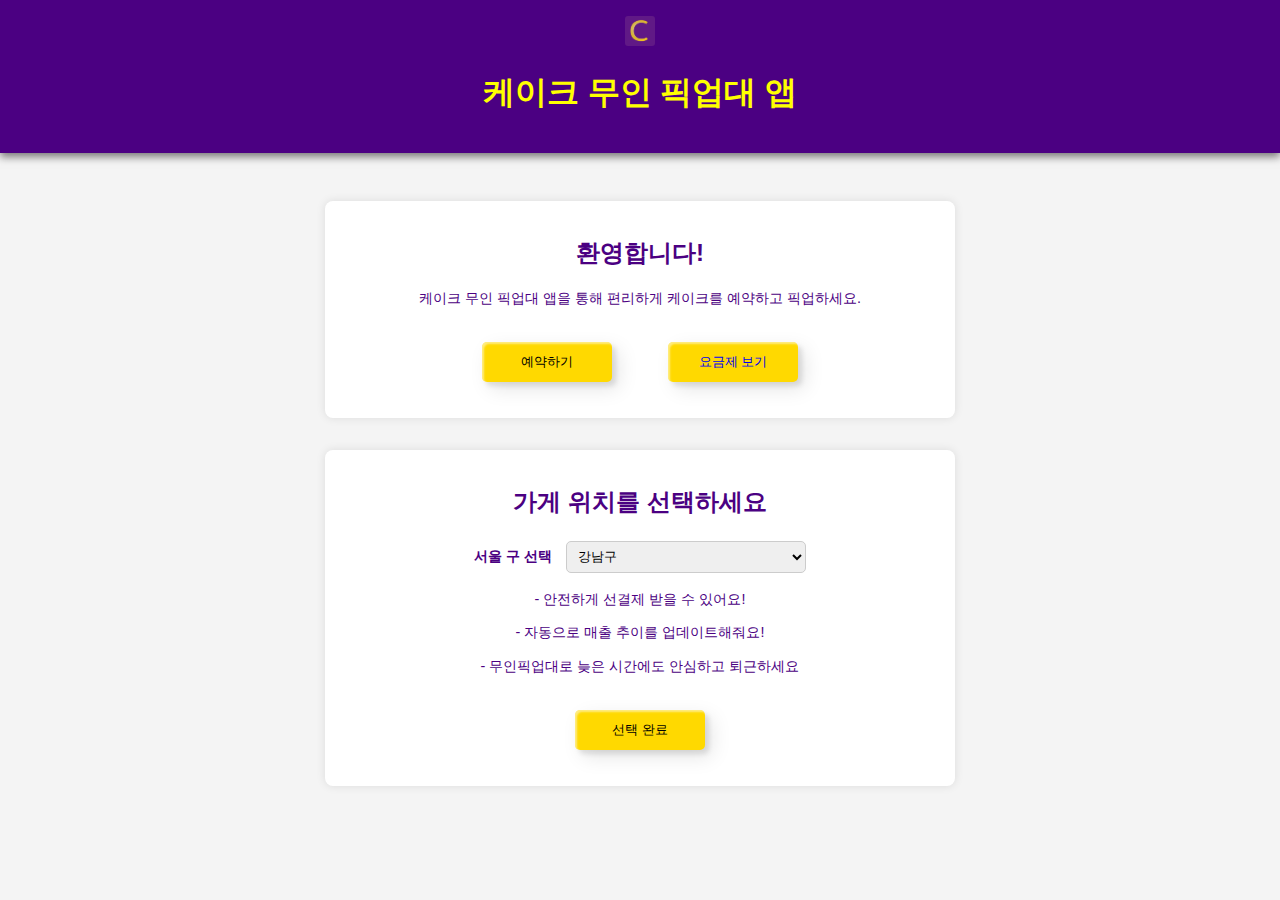
<file: index.html>
<!DOCTYPE html>
<html lang="ko">
    <head>
        <meta charset="UTF-8" />
        <meta name="viewport" content="width=device-width, initial-scale=1.0" />
        <title>케이크 무인 픽업대 앱</title>
        <link rel="stylesheet" href="producer_styles.css" />
    </head>
    <body>
        <header>
            <img src="CakeDay_logo.png" alt="logo" class="logo" />
            <h1>케이크 무인 픽업대 앱</h1>
        </header>
        <main>
            <section id="intro">
                <h2>환영합니다!</h2>
                <p class="subtext">케이크 무인 픽업대 앱을 통해 편리하게 케이크를 예약하고 픽업하세요.</p>
                <div class="button-container">
                    <button id="reservationButton" class="custom-btn btn-16">예약하기</button>
                    <button class="custom-btn btn-16">
                        <a href="pricing.html" style="text-decoration: none">요금제 보기 </a>
                    </button>
                </div>
            </section>
            <section id="locationSelection">
                <h2>가게 위치를 선택하세요</h2>
                <label for="subRegion">서울 구 선택</label>
                <select id="subRegion" style="margin-left: 10px">
                    <option value="gangnam">강남구</option>
                    <option value="songpa">송파구</option>
                    <option value="seocho">서초구</option>
                    <option value="seongdong">성동구</option>
                    <option value="gangseo">강서구</option>
                    <!-- Add more districts as needed -->
                </select>
                <div id="proPlanDescription">
                    <p>- 안전하게 선결제 받을 수 있어요!</p>
                    <p>- 자동으로 매출 추이를 업데이트해줘요!</p>
                    <p>- 무인픽업대로 늦은 시간에도 안심하고 퇴근하세요</p>
                </div>
                <button id="confirmRegion" class="custom-btn btn-16">선택 완료</button>
            </section>
            <section id="details" style="display: none">
                <h2>서비스 이용 시 주의사항</h2>
                <ul class="subtext">
                    <li>케이크 픽업 시 예약 시간 준수</li>
                    <li>픽업 시간을 지키지 않을 경우 추가 요금 부과</li>
                    <li>케이크 보관 사물함 사용 시 보증금 지불</li>
                    <li>노쇼 방지를 위해 예약 취소는 최소 24시간 전에 요청</li>
                    <li>무인 픽업대는 예약한 고객만 이용 가능</li>
                </ul>
            </section>
        </main>

        <div id="popup" class="popup">
            <div class="popup-content">
                <p>지도를 사용하기 위해 개인정보 및 쿠키 동의가 필요합니다.</p>
                <button id="agreeButton" class="popup-button">동의</button>
                <button id="disagreeButton" class="popup-button">동의하지 않음</button>
            </div>
        </div>
        <script>
            document.getElementById('showPopup').onclick = function () {
                document.getElementById('popup').style.display = 'flex';
            };
            document.getElementById('agreeButton').onclick = function () {
                document.getElementById('popup').style.display = 'none';
                alert('동의하셨습니다.');
            };
            document.getElementById('disagreeButton').onclick = function () {
                document.getElementById('popup').style.display = 'none';
                alert('동의하지 않으셨습니다.');
            };
        </script>

        <script src="app.js"></script>
    </body>
</html>
</file>
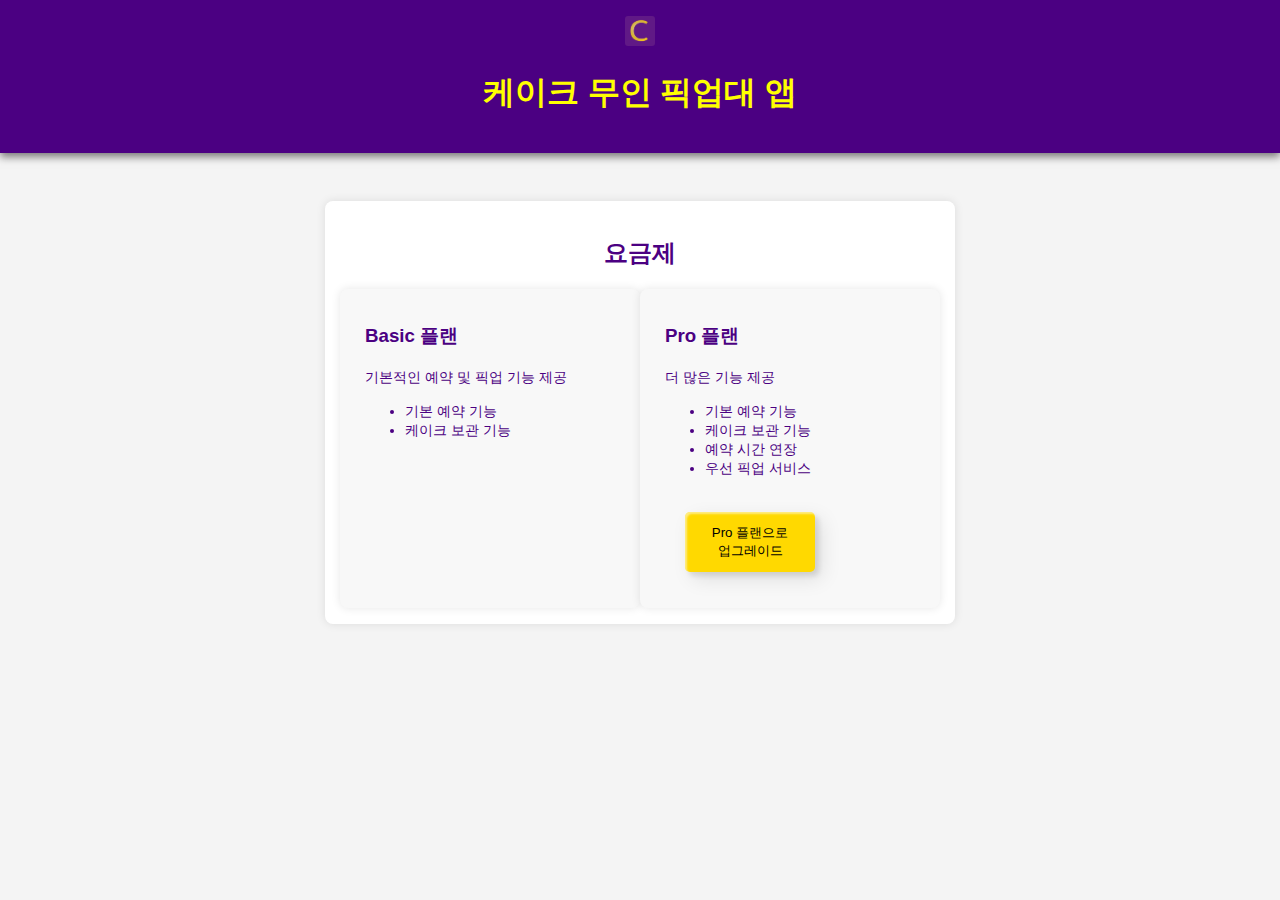
<file: pricing.html>
<!DOCTYPE html>
<html lang="ko">
    <head>
        <meta charset="UTF-8" />
        <meta name="viewport" content="width=device-width, initial-scale=1.0" />
        <title>요금제 - 케이크 무인 픽업대 앱</title>
        <link rel="stylesheet" href="producer_styles.css" />
    </head>
    <body>
        <header>
            <img src="CakeDay_logo.png" alt="logo" class="logo" />
            <h1>케이크 무인 픽업대 앱</h1>
        </header>
        <main>
            <section id="pricing">
                <h2>요금제</h2>
                <div class="plan-container">
                    <div class="plan">
                        <h3>Basic 플랜</h3>
                        <p>기본적인 예약 및 픽업 기능 제공</p>
                        <ul>
                            <li>기본 예약 기능</li>
                            <li>케이크 보관 기능</li>
                        </ul>
                    </div>
                    <div class="plan">
                        <h3>Pro 플랜</h3>
                        <p>더 많은 기능 제공</p>
                        <ul>
                            <li>기본 예약 기능</li>
                            <li>케이크 보관 기능</li>
                            <li>예약 시간 연장</li>
                            <li>우선 픽업 서비스</li>
                        </ul>
                        <button id="upgradeButton" class="custom-btn btn-16" style="height: 60px">
                            Pro 플랜으로 업그레이드
                        </button>
                    </div>
                </div>
            </section>
        </main>
        <script src="app.js"></script>
    </body>
</html>
</file>
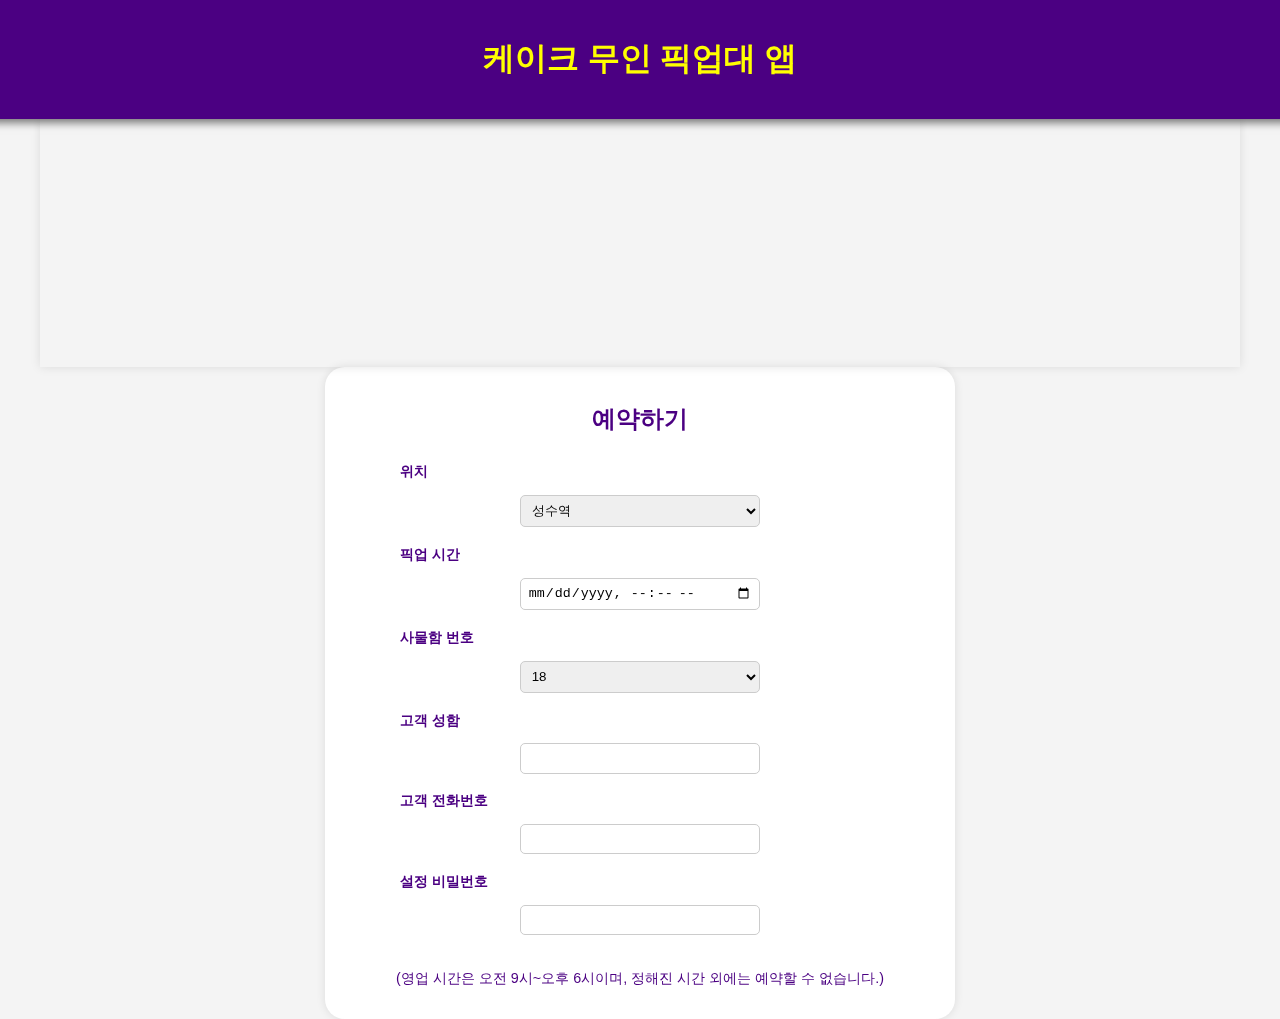
<file: reservation.html>
<!DOCTYPE html>
<html lang="ko">
    <head>
        <meta charset="UTF-8" />
        <meta name="viewport" content="width=device-width, initial-scale=1.0" />
        <title>예약하기 - 케이크 무인 픽업대 앱</title>
        <script
            type="text/javascript"
            src="https://oapi.map.naver.com/openapi/v3/maps.js?ncpClientId=x9fpw4u3bn"
        ></script>
        <link rel="stylesheet" href="producer_styles.css" />
    </head>
    <body style="padding: 0">
        <header>
            <h1>케이크 무인 픽업대 앱</h1>
        </header>
        <main style="padding: 0; margin: 0">
            <div id="reservation-container" class="column">
                    <!-- <h2>실시간 지도</h2> -->
                    <div id="mapContainer">
                        <div id="map" style="width: 100%; height: 500px"></div>

                        <script>
                            var mapOptions = {
                                center: new naver.maps.LatLng(37.3595704, 127.105399),
                                zoom: 10,
                            };

                            var map = new naver.maps.Map('map', mapOptions);
                        </script>
                    </div>
                </section>
                <section id="reservation" style="margin: 0; border-radius: 20px">
                    <h2>예약하기</h2>
                    <form id="reservationForm">
                        <label for="location">위치</label>
                        <select id="location" name="location">
                            <option value="seongsu">성수역</option>
                            <option value="tukseom">뚝섬역</option>
                            <option value="seoulforest">서울숲역</option>
                        </select>

                        <label for="time">픽업 시간</label>
                        <input type="datetime-local" id="time" name="time" min="09:00" max="18:00" />

                        <label for="locker">사물함 번호</label>
                        <select id="locker" name="locker">
                            <option value="18">18</option>
                            <option value="21">21</option>
                            <option value="29">29</option>
                        </select>

                        <label for="customerName">고객 성함</label>
                        <input type="text" id="customerName" name="customerName" />

                        <label for="customerPhone">고객 전화번호</label>
                        <input type="tel" id="customerPhone" name="customerPhone" />

                        <label for="customerPassword">설정 비밀번호</label>
                        <input type="password" id="customerPassword" name="customerPassword" />
                        <button type="submit" class="custom-btn btn-16">예약하기</button>
                    </form>
                    <p>(영업 시간은 오전 9시~오후 6시이며, 정해진 시간 외에는 예약할 수 없습니다.)</p>
                </section>
            </div>
        </main>
        <script src="app.js"></script>
    </body>
</html>
</file>
<file: producer_styles.css>
/* producer_styles.css */
body {
    font-family: Arial, sans-serif;
    margin: 0;
    padding: 0;
    background-color: #f4f4f4; /* 밝은 배경색 */
    color: #333; /* 다크 텍스트 */
    padding-left: 15px; /* 좌우 여백 추가 */
    padding-right: 15px; /* 좌우 여백 추가 */
    -webkit-overflow-scrolling: touch;
}

body,
html {
    overflow: auto;
}

header {
    background-color: #4b0082; /* 어두운 보라색 */
    color: yellow; /* 노란색 텍스트 */
    padding: 1em 0;
    position: relative;
    text-align: center;
    margin-left: -15px; /* 좌우 여백 초기화 */
    margin-right: -15px; /* 좌우 여백 초기화 */
    box-shadow: 0 4px 8px rgba(0, 0, 0, 0.5); /* 그림자 추가 */
    z-index: 1000;
}

main {
    padding: 2em;
    display: flex;
    flex-direction: column;
    align-items: center;
    margin-left: -15px; /* 좌우 여백 초기화 */
    margin-right: -15px; /* 좌우 여백 초기화 */
}

section {
    background-color: #fff; /* 흰색 배경 */
    color: #4b0082; /* 어두운 보라색 텍스트 */
    padding: 1em;
    margin: 1em 0;
    border-radius: 8px;
    box-shadow: 0 0 10px rgba(0, 0, 0, 0.1);
    width: 100%;
    max-width: 600px;
    text-align: center;
    padding-left: 15px; /* 좌우 여백 추가 */
    padding-right: 15px; /* 좌우 여백 추가 */
}

h2 {
    color: #4b0082; /* 어두운 보라색 */
    text-align: center;
}

p,
ul,
label {
    font-size: 0.9em; /* 부연설명 폰트 크기 조정 */
}

form {
    display: flex;
    flex-direction: column;
    align-items: center;
    gap: 0.5em; /* 각 항목 사이의 간격 추가 */
    overflow-y: auto; /* 스크롤 가능 */
    max-height: 500px; /* 최대 높이 설정 */
}

label {
    margin: 0.5em 0 0.2em;
    color: #4b0082; /* 어두운 보라색 */
    font-weight: bold; /* 굵은 글씨 */
    text-align: left; /* 좌측 정렬 */
    width: 80%; /* 전체 너비 사용 */
}

input,
select,
button {
    padding: 0.5em;
    margin: 0.2em 0;
    border-radius: 5px;
    border: 1px solid #ccc;
    width: 40%; /* 선택 영역과 버튼의 너비 통일 */
    box-sizing: border-box; /* 여백을 고려한 박스 크기 설정 */
}

button {
    background-color: #ffd900; /* 노란색 */
    color: #4b0082; /* 어두운 보라색 텍스트 */
    border: none;
    cursor: pointer;
}

button:hover {
    background-color: #ffd700; /* 약간 어두운 노란색 */
}

.button {
    display: inline-block;
    padding: 0.5em 1em;
    margin: 0.5em;
    border-radius: 4px;
    background-color: #ffd900; /* 노란색 */
    color: #4b0082; /* 어두운 보라색 텍스트 */
    text-decoration: none;
    width: auto; /* 버튼 사이즈 고정 해제 */
    font-size: 1em; /* 버튼 글씨 크기 동일하게 */
}

.button:hover {
    background-color: #ffd700; /* 약간 어두운 노란색 */
}

.button-container {
    display: flex;
    justify-content: center;
    gap: 1em;
}

#details {
    text-align: left; /* 좌측 정렬 */
    padding-left: 2em; /* 좌측 여백 */
}

#reservation-container {
    display: flex;
    justify-content: space-between;
    width: 100%;
    max-width: 1200px;

    height: 100vh;
}

#mapContainer {
    width: 100%;
    height: 100%;
    overflow: hidden;
    /* border-radius: 50%; */
    position: relative;
    box-shadow: 0 0 10px rgba(0, 0, 0, 0.1);
    margin: 0 auto; /* 가운데 정렬 */
    z-index: 1;
}

#mapContainer::after {
    content: '';
    position: absolute;
    top: 0;
    left: 0;
    width: 100%;
    height: 100%;
    z-index: 1;
}

#mapImage {
    width: 100%;
    height: auto;
    display: block;
    z-index: 1;
}

.popup {
    display: none;
    position: fixed;
    width: 100%; /* 화면 전체 너비를 사용 */
    height: 100%; /* 화면 전체 높이를 사용 */
    top: 50%; /* 화면의 상단에서 50% 위치에 배치 */
    left: 50%; /* 화면의 왼쪽에서 50% 위치에 배치 */
    width: 100%;
    transform: translate(-50%, -50%); /* 모달의 중앙이 화면의 중앙에 오도록 조정 */
    width: 80%; /* 화면의 80% 크기만큼 너비를 설정, 필요에 따라 조정 가능 */
    max-width: 600px; /* 최대 너비 제한 */
    background: rgba(0, 0, 0, 0.12);
    justify-content: center;
    align-items: center;
    z-index: 1000; /* 모달이 다른 요소 위에 표시되도록 함 */
}

.popup-content {
    width: 50%; /* 모달 내용의 너비, 필요에 따라 조절 가능 */
    background: white;
    padding: 2em;
    border-radius: 10px;
    box-shadow: 0 0 15px rgba(0, 0, 0, 0.12); /* 그림자 효과 추가 */

    text-align: center;
    color: #4b0082; /* 어두운 보라색 텍스트 */
}

.popup-button {
    margin: 0.5em;
    padding: 0.5em 1em;
    border: none;
    border-radius: 4px;
    cursor: pointer;
}

#agreeButton {
    background-color: #28a745;
    color: white;
}

#disagreeButton {
    background-color: #dc3545;
    color: white;
}

.plan-container {
    display: flex;
    justify-content: space-between;
    width: 100%;
}

.plan {
    background-color: #f8f8f8;
    padding: 1em;
    border-radius: 8px;
    width: 45%;
    box-shadow: 0 0 10px rgba(0, 0, 0, 0.1);
    text-align: left;
    padding-left: 25px; /* 좌측 여백 추가 */
    padding-right: 15px; /* 우측 여백 추가 */
}

.logo {
    width: 30px;
    height: 30px;
    border-radius: 10%;
}

button {
    margin: 20px;
}
.custom-btn {
    width: 130px;
    height: 40px;
    color: #ffd900;
    border-radius: 5px;
    padding: 10px 25px;
    font-family: 'Lato', sans-serif;
    font-weight: 500;
    background: transparent;
    cursor: pointer;
    transition: all 0.3s ease;
    position: relative;
    display: inline-block;
    box-shadow: inset 2px 2px 2px 0px rgba(255, 255, 255, 0.5), 7px 7px 20px 0px rgba(0, 0, 0, 0.1),
        4px 4px 5px 0px rgba(0, 0, 0, 0.1);
    outline: none;
}

/* 16 */
.btn-16 {
    border: none;
    color: #000;
    background-color: #ffd900;
}
.btn-16:after {
    position: absolute;
    content: '';
    width: 0;
    height: 100%;
    top: 0;
    left: 0;
    direction: rtl;
    z-index: -1;
    box-shadow: -7px -7px 20px 0px #fff9, -4px -4px 5px 0px #fff9, 7px 7px 20px 0px #0002, 4px 4px 5px 0px #0001;
    transition: all 0.3s ease;
}
.btn-16:hover {
    color: #000;
}
.btn-16:hover:after {
    left: auto;
    right: 0;
    width: 100%;
}
.btn-16:active {
    top: 2px;
    background-color: #ffb300;
}

.column {
    display: flex;
    flex-direction: column;
    align-items: center;
}
</file>
